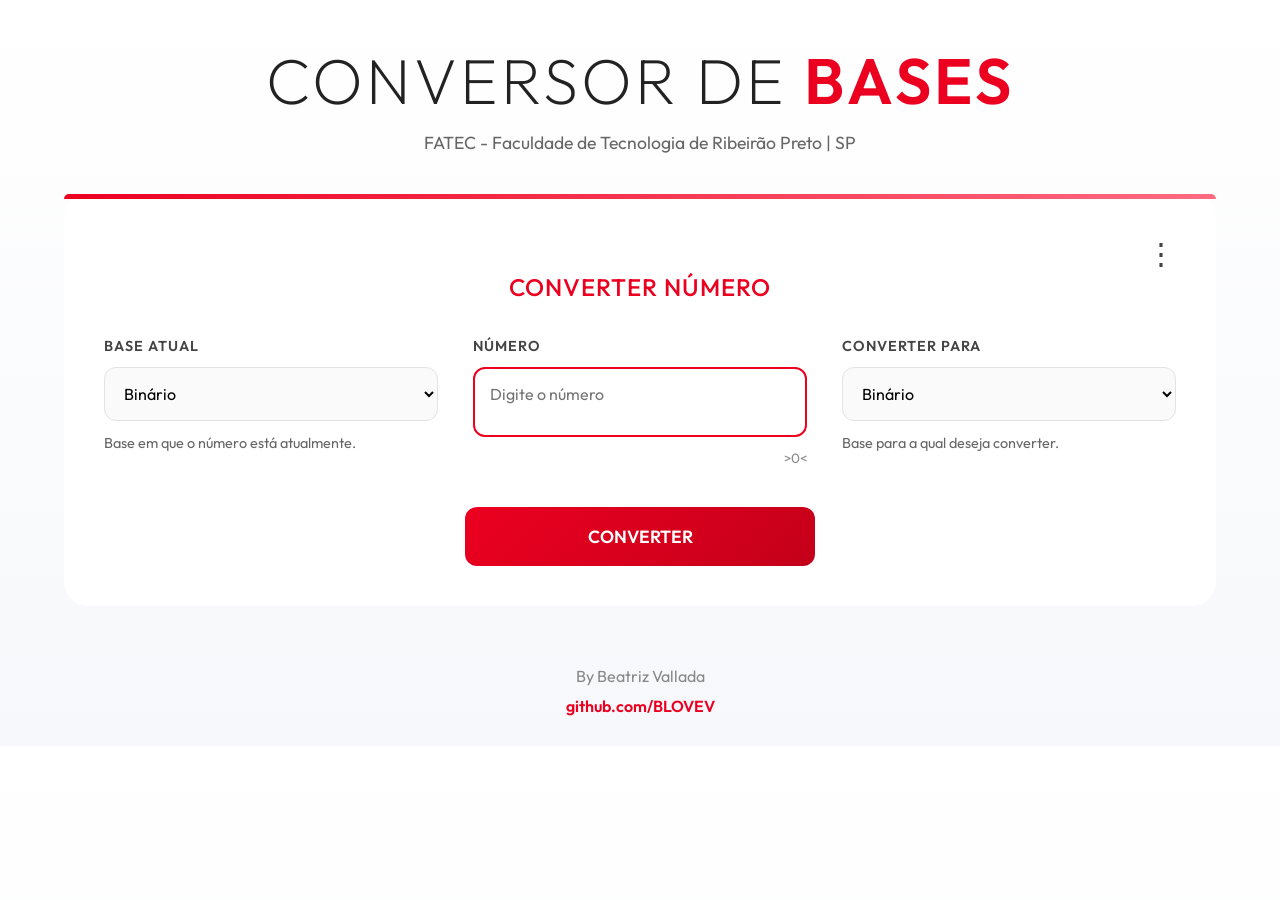
<file: index.html>
<!DOCTYPE html>
<html lang="pt-BR">

<head>
    <meta charset="UTF-8">
    <meta name="viewport" content="width=device-width, initial-scale=1.0">
    <title>Conversor de Bases</title>

    <!-- Fonte -->
    <link rel="preconnect" href="https://fonts.googleapis.com">
    <link rel="preconnect" href="https://fonts.gstatic.com" crossorigin>
    <link href="https://fonts.googleapis.com/css2?family=Outfit:wght@100;200;300;400;500;600;700&display=swap" rel="stylesheet">

    <link rel="stylesheet" href="style.css">
</head>

<body>

<header>
    <h1> CONVERSOR DE <span>BASES</span></h1>
    <p>FATEC - Faculdade de Tecnologia de Ribeirão Preto | SP</p>
</header>

<main>

    <!-- ===================== -->
    <!-- TELA 1: CONVERSOR -->
    <!-- ===================== -->
    <section id="telaConversor">

        <div id="menu">
            <button id="btnMenu">⋮</button>

            <div id="menuOpcoes" class="hidden">
                <button id="btnHistorico">Histórico</button>
                <button id="btnReset">Encerrar</button>
            </div>
            <div id="listaHistorico" class="hidden"></div>
        </div>

        <h2 id="tituloConversao">CONVERTER NÚMERO</h2>

        <div class="campos">

            <div class="campo">
                <label>BASE ATUAL</label>

                <select id="baseOrigem">
                    <option value="2">Binário</option>
                    <option value="5">Quinária</option>
                    <option value="8">Octal</option>
                    <option value="10">Decimal</option>
                    <option value="16">Hexadecimal</option>
                    <option value="36">Hexatrigesimal</option>
                </select>

                <p class="descricao">
                    Base em que o número está atualmente.
                </p>
            </div>

            <div class="campo">
                <label>NÚMERO</label>

                <textarea
                    id="numero"
                    class="campoDestaque"
                    placeholder="Digite o número"></textarea>

                <p id="contadorCaracteres">
                    >0<  </p>
            </div>

            <div class="campo">
                <label>CONVERTER PARA</label>

                <select id="baseDestino">
                    <option value="2">Binário</option>
                    <option value="5">Quinária</option>
                    <option value="8">Octal</option>
                    <option value="10">Decimal</option>
                    <option value="16">Hexadecimal</option>
                    <option value="36">Hexatrigesimal</option>
                </select>

                <p class="descricao">
                    Base para a qual deseja converter.
                </p>
            </div>

        </div>

        <button id="btnConverter">
            CONVERTER
        </button>

    </section>

    <!-- ===================== -->
    <!-- TELA 2: RESULTADO -->
    <!-- ===================== -->
    <section id="telaResultado" class="hidden">

        <button id="btnVoltar">← Voltar</button>

        <div id="areaPassos">

            <h2>PASSO A PASSO DA CONVERSÃO</h2>

            <div id="conteudoPassos"></div>

        </div>

        <div id="areaResultado">

            <h2>RESULTADO</h2>

            <p id="resultadoFinal"></p>


        </div>

    </section>

</main>

<footer>
    <p>By Beatriz Vallada</p>

     <a href="https://github.com/BLOVEV"target="_blank">
        github.com/BLOVEV
     </a>
</footer>

<script src="script.js"></script>

</body>
</html>
</file>
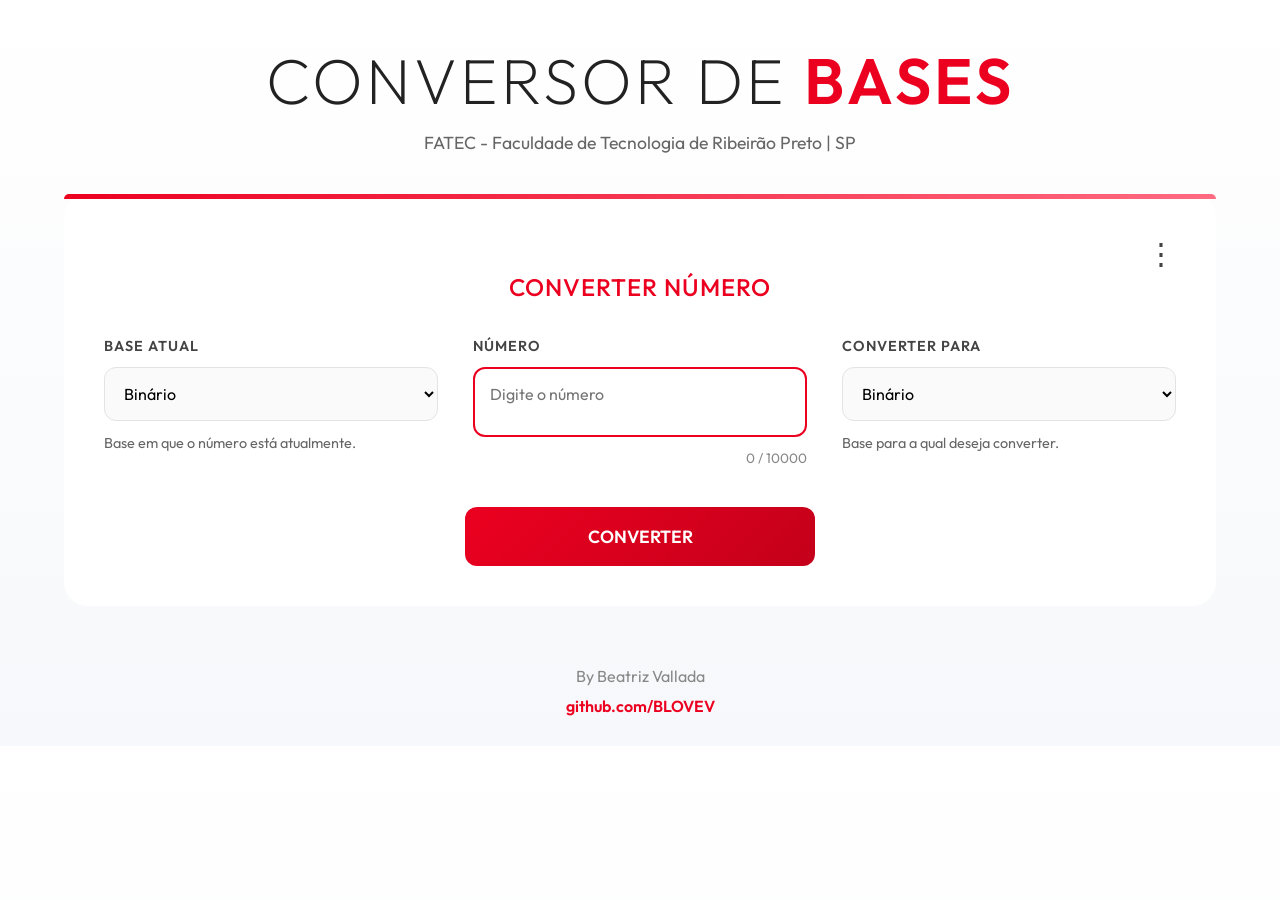
<file: conversor de bases/index.html>
<!DOCTYPE html>
<html lang="pt-BR">

<head>
    <meta charset="UTF-8">
    <meta name="viewport" content="width=device-width, initial-scale=1.0">
    <title>Conversor de Bases</title>

    <!-- Fonte -->
    <link rel="preconnect" href="https://fonts.googleapis.com">
    <link rel="preconnect" href="https://fonts.gstatic.com" crossorigin>
    <link href="https://fonts.googleapis.com/css2?family=Outfit:wght@100;200;300;400;500;600;700&display=swap" rel="stylesheet">

    <link rel="stylesheet" href="style.css">
</head>

<body>

<header>
    <h1> CONVERSOR DE <span>BASES</span></h1>
    <p>FATEC - Faculdade de Tecnologia de Ribeirão Preto | SP</p>
</header>

<main>

    <!-- ===================== -->
    <!-- TELA 1: CONVERSOR -->
    <!-- ===================== -->
    <section id="telaConversor">

        <div id="menu">
            <button id="btnMenu">⋮</button>

            <div id="menuOpcoes" class="hidden">
                <button id="btnHistorico">Histórico</button>
                <button id="btnReset">Encerrar</button>
            </div>
            <div id="listaHistorico" class="hidden"></div>
        </div>

        <h2 id="tituloConversao">CONVERTER NÚMERO</h2>

        <div class="campos">

            <div class="campo">
                <label>BASE ATUAL</label>

                <select id="baseOrigem">
                    <option value="2">Binário</option>
                    <option value="5">Quinária</option>
                    <option value="8">Octal</option>
                    <option value="10">Decimal</option>
                    <option value="16">Hexadecimal</option>
                </select>

                <p class="descricao">
                    Base em que o número está atualmente.
                </p>
            </div>

            <div class="campo">
                <label>NÚMERO</label>

                <textarea
                    id="numero"
                    class="campoDestaque"
                    placeholder="Digite o número"></textarea>

                <p id="contadorCaracteres">
                    0 / 10000  </p>
            </div>

            <div class="campo">
                <label>CONVERTER PARA</label>

                <select id="baseDestino">
                    <option value="2">Binário</option>
                    <option value="5">Quinária</option>
                    <option value="8">Octal</option>
                    <option value="10">Decimal</option>
                    <option value="16">Hexadecimal</option>
                </select>

                <p class="descricao">
                    Base para a qual deseja converter.
                </p>
            </div>

        </div>

        <button id="btnConverter">
            CONVERTER
        </button>

    </section>

    <!-- ===================== -->
    <!-- TELA 2: RESULTADO -->
    <!-- ===================== -->
    <section id="telaResultado" class="hidden">

        <button id="btnVoltar">← Voltar</button>

        <div id="areaPassos">

            <h2>PASSO A PASSO DA CONVERSÃO</h2>

            <div id="conteudoPassos"></div>

        </div>

        <div id="areaResultado">

            <h2>RESULTADO</h2>

            <p id="resultadoFinal"></p>


        </div>

    </section>

</main>

<footer>
    <p>By Beatriz Vallada</p>

     <a href="https://github.com/BLOVEV"target="_blank">
        github.com/BLOVEV
     </a>
</footer>

<script src="script.js"></script>

</body>
</html>
</file>
<file: style.css>
/* =========================
   CONFIGURAÇÕES GERAIS
========================= */
* {
    margin: 0;
    padding: 0;
    box-sizing: border-box;
    font-family: "Outfit", sans-serif;
}

body {
    background: linear-gradient(180deg,#ffffff,#f7f8fb );
    color: #222;
}

/* =========================
   HEADER
========================= */
header {
    text-align: center;
    padding: 40px 20px;
}

header h1 {
    font-size: 4rem;
    font-weight: 200;
    letter-spacing: 3px;
}

header h1 span {
    color: #ec0020;
    font-weight: 600;
}

header p {
    margin-top: 10px;
    color: #666;
    font-size: 1.1rem;
}

/* =========================
   CONTAINER PRINCIPAL
========================= */
main {
    width: 90%;
    max-width: 1200px;
    margin: auto;
}

/* =========================
   CARDS
========================= */
section {
    background: white;
    border-radius: 24px;
    padding: 40px;
    margin-bottom: 30px;
    position: relative;
    box-shadow: 0 10px 40px, rgba(0,0,0,.05);
}

#telaConversor::before,
#telaResultado::before {
    content: "";
    position: absolute;
    top: 0;
    left: 0;
    width: 100%;
    height: 5px;
    background: linear-gradient(90deg,#ec0020,#ff6b81);
    border-radius: 24px 24px 0 0;
}

/* =========================
   MENU
========================= */
#menu {
    display: flex;
    justify-content: flex-end;
    position: relative;
}

#btnMenu {
    background: none;
    border: none;
    font-size: 30px;
    cursor: pointer;
    color: #444;
}

#btnMenu:hover { color: #ec0020; }
#menuOpcoes {
    position: absolute;
    top: 40px;
    right: 0;
    background: white;
    border-radius: 12px;
    overflow: hidden;
    box-shadow: 0 10px 25px, rgba(0,0,0,.12);
    z-index: 100;
}

#menuOpcoes button {
    width: 160px;
    padding: 12px;
    border: none;
    background: white;
    cursor: pointer;
    font-size: .95rem;
}

#menuOpcoes button:hover {
    background: #f5f5f5;
}

/* =========================
   HISTÓRICO
========================= */
#listaHistorico {
    position: absolute;
    top: 45px;
    right: 50px;
    width: 320px;
    max-height: 250px;
    overflow-y: auto;
    background: white;
    border-radius: 15px;
    padding: 15px;
    box-shadow: 0 10px 30px, rgba(0,0,0,.12);
    z-index: 100;
    line-height: 1.8;
    animation: aparecer .25s ease;
}

/* =========================
   CONVERSOR
========================= */
#tituloConversao {
    text-align: center;
    margin-bottom: 35px;
    color: #ec0020;
    font-weight: 500;
    letter-spacing: 1px;
}

.campos {
    display: grid;
    grid-template-columns: 1fr 1fr 1fr;
    gap: 35px;
}

.campo {
    display: flex;
    flex-direction: column;
}

/* =========================
   CAMPOS
========================= */
label {
    font-size: .9rem;
    font-weight: 600;
    letter-spacing: 1px;
    margin-bottom: 12px;
    color: #444;
}

select,
textarea {
    width: 100%;
    border: 1px solid #e3e3e3;
    border-radius: 12px;
    padding: 15px;
    font-size: 1rem;
    background: #fafafa;
    transition: .2s;
}

select:focus,
textarea:focus {
    outline: none;
    border-color: #ec0020;
    box-shadow: 0 0 0 4px, rgba(236,0,32,.12);
}

/* Campo principal */
#numero {
    border: 2px solid #ec0020;
    background: white;
    box-shadow: 0 0 0 4px, rgba(236,0,32,.08);
}

textarea {
    height: 70px;
    resize: none;
}

.descricao {
    margin-top: 12px;
    color: #666;
    line-height: 1.5;
    font-size: .9rem;
}

#contadorCaracteres {
    margin-top: 12px;
    text-align: right;
    color: #888;
    font-size: .85rem;
}

/* =========================
   BOTÃO CONVERTER
========================= */
#btnConverter {
    display: block;
    width: 350px;
    margin: 40px auto 0;
    background: linear-gradient(135deg, #ec0020, #c4001a);
    color: white;
    border: none;
    border-radius: 12px;
    padding: 18px;
    font-size: 1.1rem;
    font-weight: 600;
    cursor: pointer;
    transition: .25s;
}

#btnConverter:hover {
    transform: translateY(-2px);
    box-shadow: 0 10px 25px, rgba(236,0,32,.25);
}

/* =========================
   TELA RESULTADO
========================= */
#telaResultado {
    display: grid;
    grid-template-columns: 2fr 1fr;
    gap: 40px;
}

#btnVoltar {
    grid-column: 1 / -1;
    width: 110px;
    background: #111827;
    color: white;
    border: none;
    border-radius: 10px;
    padding: 10px;
    cursor: pointer;
}

/* =========================
   PASSO A PASSO
========================= */
#areaPassos {
    border-right: 2px dashed #ececec;
    padding-right: 30px;
}

#areaPassos h2,
#areaResultado h2 {
    color: #ec0020;
    margin-bottom: 25px;
    font-weight: 500;
}

#conteudoPassos {
    background: #fafafa;
    border: 1px solid #efefef;
    border-radius: 15px;
    padding: 20px;
    line-height: 2;
    max-height: 500px;
    overflow-y: auto;
}

#conteudoPassos strong {
    color: #ec0020;
    font-weight: 700;
}

/* =========================
   RESULTADO
========================= */
#areaResultado {text-align: center;}

#resultadoFinal {
    background: #fff1f4;
    border: 2px solid #ffd4df;
    border-radius: 15px;
    padding: 25px;
    margin: 30px 0;
    color: #ec0020;
    font-size: 2.5rem;
    font-weight: 700;
    overflow-wrap: break-word;
    word-break: break-all;
}

/* =========================
   FOOTER
========================= */
footer {
    text-align: center;
    padding: 30px;
}

footer p {
    color: #888;
    margin-bottom: 10px;
}

footer a {
    color: #ec0020;
    text-decoration: none;
    font-weight: 600;
}

footer a:hover { text-decoration: underline; }

/* =========================
   UTILITÁRIOS
========================= */
.hidden { display: none !important; }
.resultadoSimples {display: block !important;}

/* =========================
   ANIMAÇÕES
========================= */
@keyframes aparecer {

    from {
        opacity: 0;
        transform: translateY(-10px);}

    to {
        opacity: 1;
        transform: translateY(0);}
}

/* =========================
   RESPONSIVIDADE
========================= */
@media (max-width: 900px) {

    .campos {grid-template-columns: 1fr;}
    #telaResultado {grid-template-columns: 1fr;}

    #areaPassos {
        border-right: none;
        padding-right: 0;
    }

    #btnConverter {width: 100%;}
    header h1 {font-size: 2.5rem;}
    #resultadoFinal {font-size: 2rem;}
    #listaHistorico {width: 280px; right: 0;}
}
</file>
<file: conversor de bases/style.css>
/* =========================
   CONFIGURAÇÕES GERAIS
========================= */
* {
    margin: 0;
    padding: 0;
    box-sizing: border-box;
    font-family: "Outfit", sans-serif;
}

body {
    background: linear-gradient(180deg,#ffffff,#f7f8fb );
    color: #222;
}

/* =========================
   HEADER
========================= */
header {
    text-align: center;
    padding: 40px 20px;
}

header h1 {
    font-size: 4rem;
    font-weight: 200;
    letter-spacing: 3px;
}

header h1 span {
    color: #ec0020;
    font-weight: 600;
}

header p {
    margin-top: 10px;
    color: #666;
    font-size: 1.1rem;
}

/* =========================
   CONTAINER PRINCIPAL
========================= */
main {
    width: 90%;
    max-width: 1200px;
    margin: auto;
}

/* =========================
   CARDS
========================= */
section {
    background: white;
    border-radius: 24px;
    padding: 40px;
    margin-bottom: 30px;
    position: relative;
    box-shadow: 0 10px 40px, rgba(0,0,0,.05);
}

#telaConversor::before,
#telaResultado::before {
    content: "";
    position: absolute;
    top: 0;
    left: 0;
    width: 100%;
    height: 5px;
    background: linear-gradient(90deg,#ec0020,#ff6b81);
    border-radius: 24px 24px 0 0;
}

/* =========================
   MENU
========================= */
#menu {
    display: flex;
    justify-content: flex-end;
    position: relative;
}

#btnMenu {
    background: none;
    border: none;
    font-size: 30px;
    cursor: pointer;
    color: #444;
}

#btnMenu:hover { color: #ec0020; }
#menuOpcoes {
    position: absolute;
    top: 40px;
    right: 0;
    background: white;
    border-radius: 12px;
    overflow: hidden;
    box-shadow: 0 10px 25px, rgba(0,0,0,.12);
    z-index: 100;
}

#menuOpcoes button {
    width: 160px;
    padding: 12px;
    border: none;
    background: white;
    cursor: pointer;
    font-size: .95rem;
}

#menuOpcoes button:hover {
    background: #f5f5f5;
}

/* =========================
   HISTÓRICO
========================= */
#listaHistorico {
    position: absolute;
    top: 45px;
    right: 50px;
    width: 320px;
    max-height: 250px;
    overflow-y: auto;
    background: white;
    border-radius: 15px;
    padding: 15px;
    box-shadow: 0 10px 30px, rgba(0,0,0,.12);
    z-index: 100;
    line-height: 1.8;
    animation: aparecer .25s ease;
}

/* =========================
   CONVERSOR
========================= */
#tituloConversao {
    text-align: center;
    margin-bottom: 35px;
    color: #ec0020;
    font-weight: 500;
    letter-spacing: 1px;
}

.campos {
    display: grid;
    grid-template-columns: 1fr 1fr 1fr;
    gap: 35px;
}

.campo {
    display: flex;
    flex-direction: column;
}

/* =========================
   CAMPOS
========================= */
label {
    font-size: .9rem;
    font-weight: 600;
    letter-spacing: 1px;
    margin-bottom: 12px;
    color: #444;
}

select,
textarea {
    width: 100%;
    border: 1px solid #e3e3e3;
    border-radius: 12px;
    padding: 15px;
    font-size: 1rem;
    background: #fafafa;
    transition: .2s;
}

select:focus,
textarea:focus {
    outline: none;
    border-color: #ec0020;
    box-shadow: 0 0 0 4px, rgba(236,0,32,.12);
}

/* Campo principal */
#numero {
    border: 2px solid #ec0020;
    background: white;
    box-shadow: 0 0 0 4px, rgba(236,0,32,.08);
}

textarea {
    height: 70px;
    resize: none;
}

.descricao {
    margin-top: 12px;
    color: #666;
    line-height: 1.5;
    font-size: .9rem;
}

#contadorCaracteres {
    margin-top: 12px;
    text-align: right;
    color: #888;
    font-size: .85rem;
}

/* =========================
   BOTÃO CONVERTER
========================= */
#btnConverter {
    display: block;
    width: 350px;
    margin: 40px auto 0;
    background: linear-gradient(135deg, #ec0020, #c4001a);
    color: white;
    border: none;
    border-radius: 12px;
    padding: 18px;
    font-size: 1.1rem;
    font-weight: 600;
    cursor: pointer;
    transition: .25s;
}

#btnConverter:hover {
    transform: translateY(-2px);
    box-shadow: 0 10px 25px, rgba(236,0,32,.25);
}

/* =========================
   TELA RESULTADO
========================= */
#telaResultado {
    display: grid;
    grid-template-columns: 2fr 1fr;
    gap: 40px;
}

#btnVoltar {
    grid-column: 1 / -1;
    width: 110px;
    background: #111827;
    color: white;
    border: none;
    border-radius: 10px;
    padding: 10px;
    cursor: pointer;
}

/* =========================
   PASSO A PASSO
========================= */
#areaPassos {
    border-right: 2px dashed #ececec;
    padding-right: 30px;
}

#areaPassos h2,
#areaResultado h2 {
    color: #ec0020;
    margin-bottom: 25px;
    font-weight: 500;
}

#conteudoPassos {
    background: #fafafa;
    border: 1px solid #efefef;
    border-radius: 15px;
    padding: 20px;
    line-height: 2;
    max-height: 500px;
    overflow-y: auto;
}

#conteudoPassos strong {
    color: #ec0020;
    font-weight: 700;
}

/* =========================
   RESULTADO
========================= */
#areaResultado {text-align: center;}

#resultadoFinal {
    background: #fff1f4;
    border: 2px solid #ffd4df;
    border-radius: 15px;
    padding: 25px;
    margin: 30px 0;
    color: #ec0020;
    font-size: 2.5rem;
    font-weight: 700;
    overflow-wrap: break-word;
    word-break: break-all;
}

/* =========================
   FOOTER
========================= */
footer {
    text-align: center;
    padding: 30px;
}

footer p {
    color: #888;
    margin-bottom: 10px;
}

footer a {
    color: #ec0020;
    text-decoration: none;
    font-weight: 600;
}

footer a:hover { text-decoration: underline; }

/* =========================
   UTILITÁRIOS
========================= */
.hidden { display: none !important; }
.resultadoSimples {display: block !important;}

/* =========================
   ANIMAÇÕES
========================= */
@keyframes aparecer {

    from {
        opacity: 0;
        transform: translateY(-10px);}

    to {
        opacity: 1;
        transform: translateY(0);}
}

/* =========================
   RESPONSIVIDADE
========================= */
@media (max-width: 900px) {

    .campos {grid-template-columns: 1fr;}
    #telaResultado {grid-template-columns: 1fr;}

    #areaPassos {
        border-right: none;
        padding-right: 0;
    }

    #btnConverter {width: 100%;}
    header h1 {font-size: 2.5rem;}
    #resultadoFinal {font-size: 2rem;}
    #listaHistorico {width: 280px; right: 0;}
}
</file>
